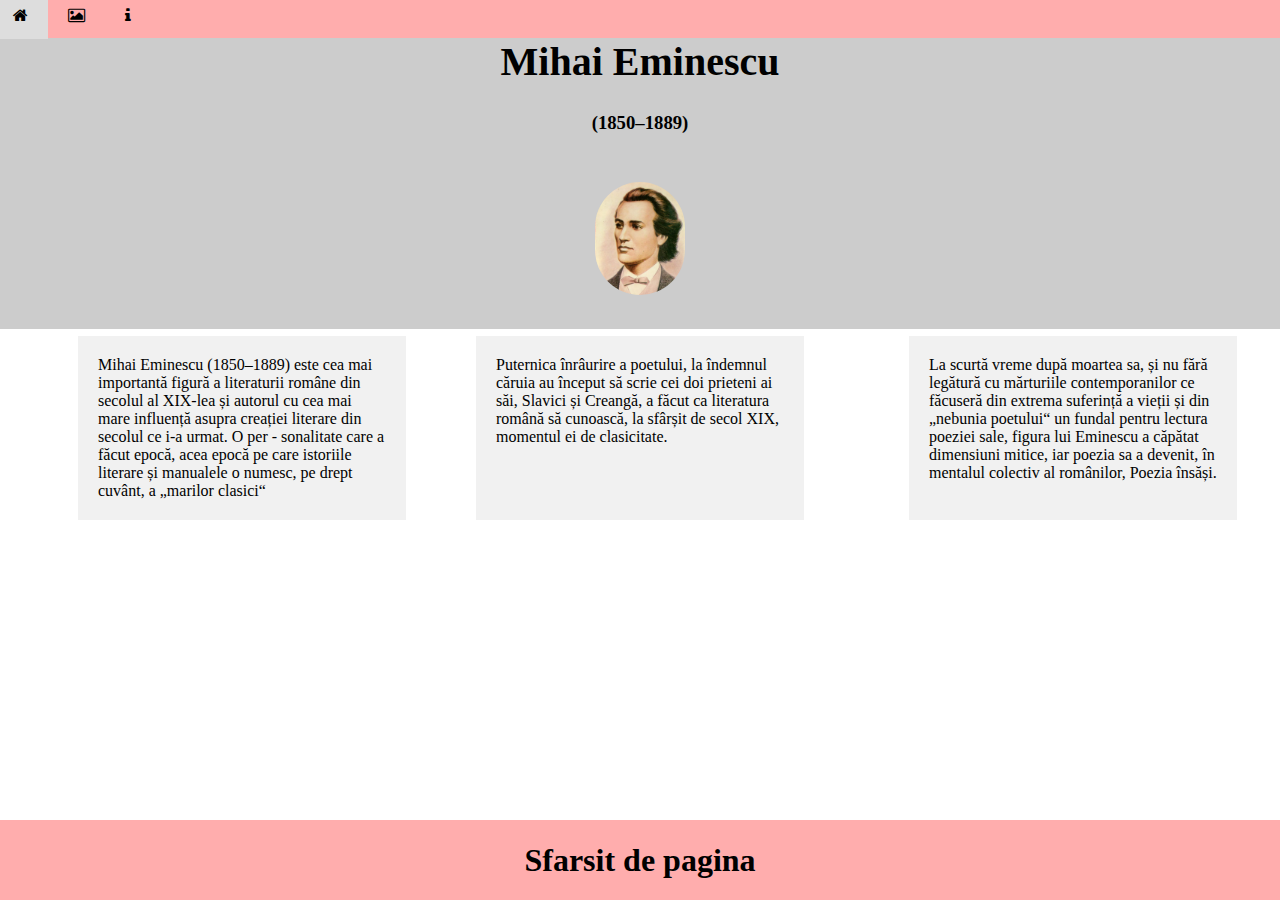
<file: index.html>
<!DOCTYPE html>
<html lang="en">
  <head>
    <meta charset="UTF-8" />
    <meta http-equiv="X-UA-Compatible" content="IE=edge" />
    <link
      rel="stylesheet"
      href="https://cdnjs.cloudflare.com/ajax/libs/font-awesome/4.7.0/css/font-awesome.min.css"
    />
    <link rel="stylesheet" href="/style/style.css" type="text/css" />
    <meta name="viewport" content="width=device-width, initial-scale=1.0" />
    <title>Mihai Eminescu</title>
  </head>
  <body>
    <div class="navbar">
      <a class="active" href="../index.html"><i class="fa fa-home"></i></a>
      <a href="/pages/poze_opere.html"><i class="fa fa-picture-o"></i></a>
      <a href="/pages/studii.html"><i class="fa fa-info"></i></a>
    </div>

    <div class="header">
      <h1>Mihai Eminescu</h1>
      <h3>(1850–1889)</h3>
      <img src="/img/poza.png" width="150px" class="right" />
    </div>

    <div class="row">
      <div class="side">
        Mihai Eminescu (1850–1889) este cea mai importantă figură a literaturii
        române din secolul al XIX-lea și autorul cu cea mai mare influență
        asupra creației literare din secolul ce i-a urmat. O per - sonalitate
        care a făcut epocă, acea epocă pe care istoriile literare și manualele o
        numesc, pe drept cuvânt, a „marilor clasici“
      </div>
      <div class="main">
        Puternica înrâurire a poetului, la îndemnul căruia au început să scrie
        cei doi prieteni ai săi, Slavici și Creangă, a făcut ca literatura
        română să cunoască, la sfârșit de secol XIX, momentul ei de clasicitate.
      </div>
      <div class="main-text">
        La scurtă vreme după moartea sa, și nu fără legătură cu mărturiile
        contemporanilor ce făcuseră din extrema suferință a vieții și din
        „nebunia poetului“ un fundal pentru lectura poeziei sale, figura lui
        Eminescu a căpătat dimensiuni mitice, iar poezia sa a devenit, în
        mentalul colectiv al românilor, Poezia însăși.
      </div>
    </div>

    <div class="footer">
      <h1>Sfarsit de pagina</h1>
    </div>
  </body>
</html>
</file>
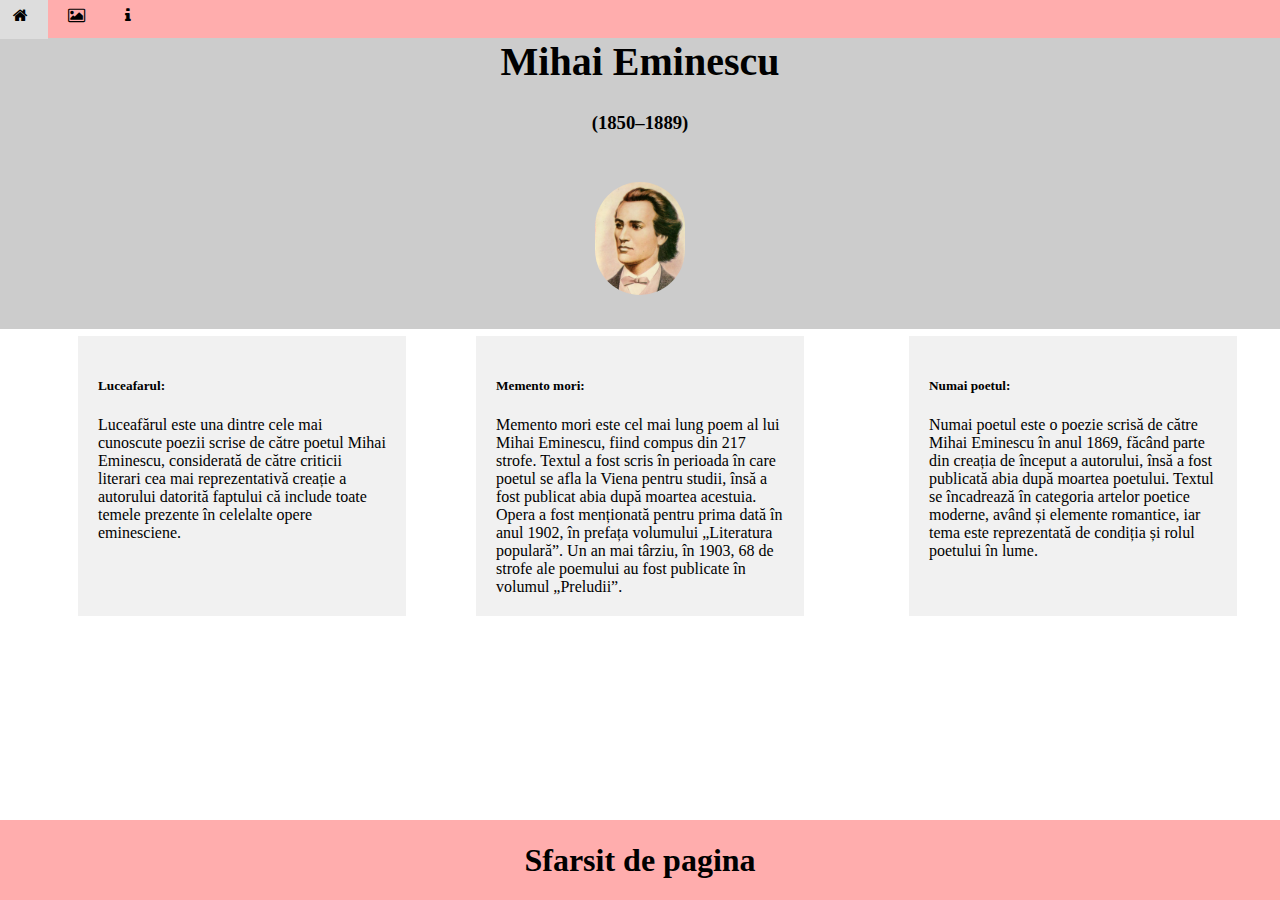
<file: pages/opere.html>
<!DOCTYPE html>
<html lang="en">
  <head>
    <meta charset="UTF-8" />
    <meta http-equiv="X-UA-Compatible" content="IE=edge" />
    <link rel="stylesheet" href="https://cdnjs.cloudflare.com/ajax/libs/font-awesome/4.7.0/css/font-awesome.min.css">
    <link rel="stylesheet" href="/style/style.css" type="text/css" />
    <meta name="viewport" content="width=device-width, initial-scale=1.0" />
    <title>Mihai Eminescu</title>
  </head>
  <body>
    <div class="navbar">
      <a class="active" href="../index.html"><i class="fa fa-home"></i></a>
      <a href="/pages/poze_opere.html"><i class="fa fa-picture-o"></i></a>
      <a href="/pages/studii.html"><i class="fa fa-info"></i></a>


    </div>
    </div>
    <div class="header">
      <h1>Mihai Eminescu</h1>
      <h3>(1850–1889)</h3>
      <img src="/img/poza.png" width="150px" class="right" />
    </div>

    <div class="row">
      <div class="side">
       <h5 id="side-bar">Luceafarul: </h5>
       Luceafărul este una dintre cele mai cunoscute poezii scrise de către poetul Mihai Eminescu, considerată de către criticii literari cea mai reprezentativă creație a autorului datorită faptului că include toate temele prezente în celelalte opere eminesciene.
      </div>
      <div class="main">
        <h5 id="side-bar">Memento mori: </h5>
        Memento mori este cel mai lung poem al lui Mihai Eminescu, fiind compus din 217 strofe. Textul a fost scris în perioada în care poetul se afla la Viena pentru studii, însă a fost publicat abia după moartea acestuia.
        Opera a fost menționată pentru prima dată în anul 1902, în prefața volumului „Literatura populară”. Un an mai târziu, în 1903, 68 de strofe ale poemului au fost publicate în volumul „Preludii”.
      </div>
      <div class="main-text">
        <h5 id="side-bar">Numai poetul: </h5>
        Numai poetul este o poezie scrisă de către Mihai Eminescu în anul 1869, făcând parte din creația de început a autorului, însă a fost publicată abia după moartea poetului. Textul se încadrează în categoria artelor poetice moderne, având și elemente romantice, iar tema este reprezentată de condiția și rolul poetului în lume.
      </div>
    </div>

    <div class="footer">
      <h1>Sfarsit de pagina</h1>
    
  </div>
      
        

    </div>
  
  </body>
</html>
</file>
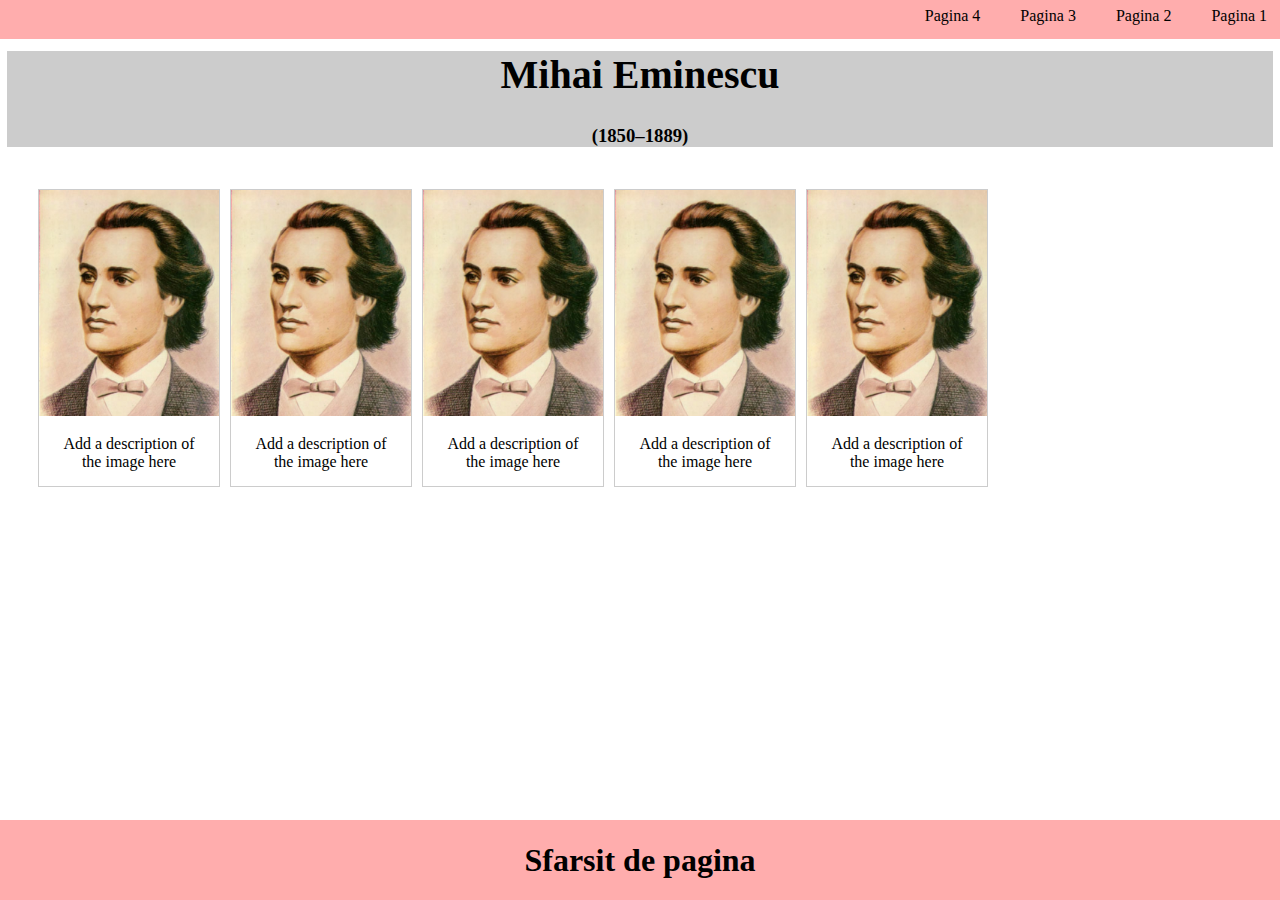
<file: pages/poze_opere.html>
<!DOCTYPE html>
<html lang="en">
  <head>
    <meta charset="UTF-8" />
    <meta http-equiv="X-UA-Compatible" content="IE=edge" />

    <link rel="stylesheet" href="/style/poza_opere.css" type="text/css" />
    <meta name="viewport" content="width=device-width, initial-scale=1.0" />
    <title>Mihai Eminescu</title>
  </head>
  <body>
    <div class="navbar">
      <a href="" class="right">Pagina 1</a>
      <a href="" class="right">Pagina 2</a>
      <a href="" class="right">Pagina 3</a>
      <a href="" class="right">Pagina 4</a>
    </div>

    <div class="header">
      <h1>Mihai Eminescu</h1>
      <h3>(1850–1889)</h3>
    </div>

    <div class="container-sef">
      <div class="gallery">
        <a target="_blank" href="/img/poza.png">
          <img src="/img/poza.png" alt="Poza" width="200" height="200" />
        </a>

        <div class="desc">Add a description of the image here</div>
      </div>

      <div class="gallery">
        <a target="_blank" href="/img/poza.png">
          <img src="/img/poza.png" alt="Poza" width="200" height="200" />
        </a>

        <div class="desc">Add a description of the image here</div>
      </div>

      <div class="gallery">
        <a target="_blank" href="/img/poza.png">
          <img src="/img/poza.png" alt="Poza" width="200" height="200" />
        </a>

        <div class="desc">Add a description of the image here</div>
      </div>

      <div class="gallery">
        <a target="_blank" href="/img/poza.png">
          <img src="/img/poza.png" alt="Poza" width="200" height="200" />
        </a>

        <div class="desc">Add a description of the image here</div>
      </div>
      <div class="gallery">
        <a target="_blank" href="/img/poza.png">
          <img src="/img/poza.png" alt="Poza" width="200" height="200" />
        </a>

        <div class="desc">Add a description of the image here</div>
      </div>
    </div>

    <div class="footer">
      <h1>Sfarsit de pagina</h1>
    </div>
  </body>
</html>
</file>
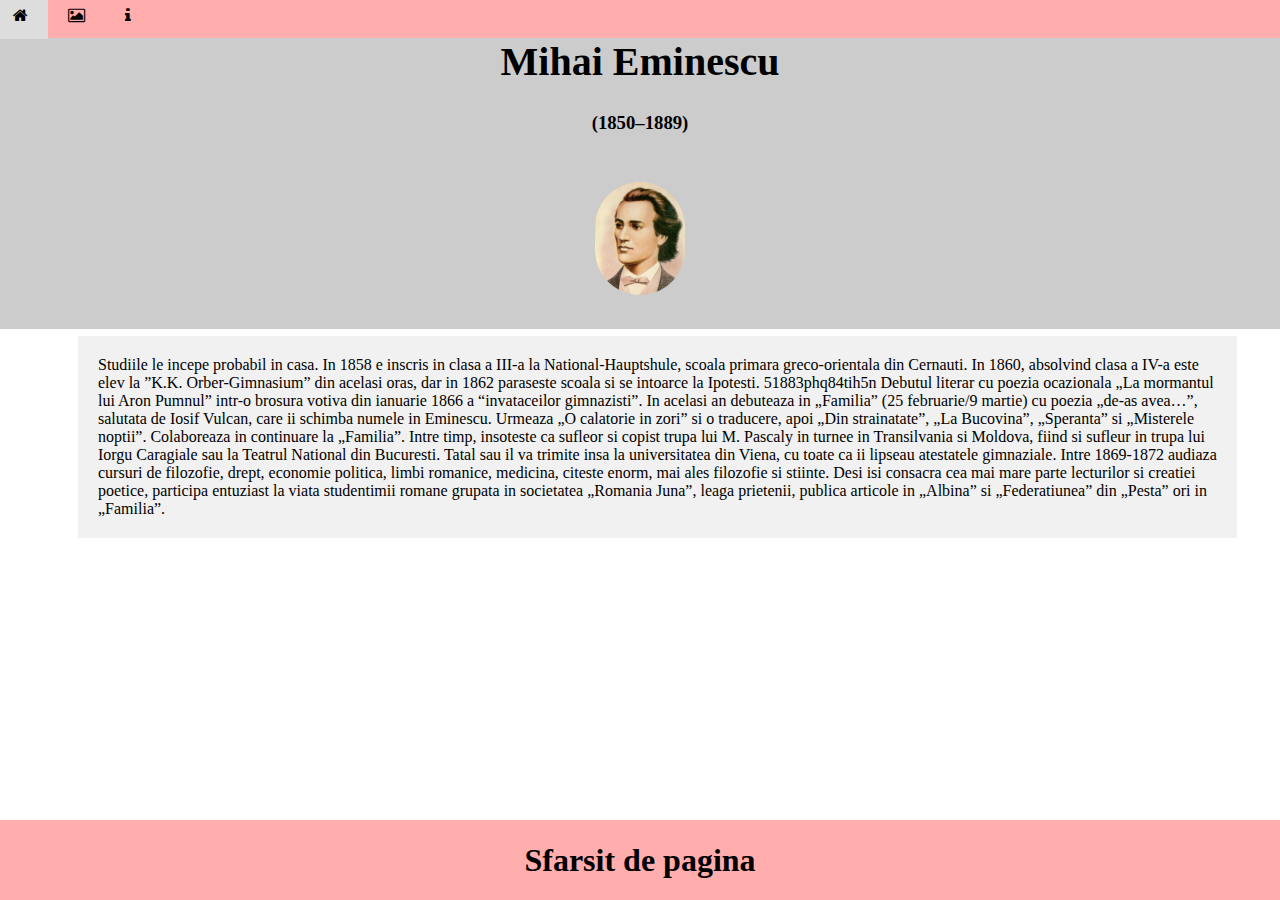
<file: pages/studii.html>
<!DOCTYPE html>
<html lang="en">
  <head>
    <meta charset="UTF-8" />
    <meta http-equiv="X-UA-Compatible" content="IE=edge" />
    <link
      rel="stylesheet"
      href="https://cdnjs.cloudflare.com/ajax/libs/font-awesome/4.7.0/css/font-awesome.min.css"
    />
    <link rel="stylesheet" href="/style/style.css" type="text/css" />
    <meta name="viewport" content="width=device-width, initial-scale=1.0" />
    <title>Mihai Eminescu</title>
  </head>
  <body>
    <div class="navbar">
      <a class="active" href="../index.html"><i class="fa fa-home"></i></a>
      <a href="/pages/poze_opere.html"><i class="fa fa-picture-o"></i></a>
      <a href="/pages/studii.html"><i class="fa fa-info"></i></a>
    </div>

    <div class="header">
      <h1>Mihai Eminescu</h1>
      <h3>(1850–1889)</h3>
      <img src="/img/poza.png" width="150px" class="right" />
    </div>

    <div class="row">
      <div class="side">
        Studiile le incepe probabil in casa. In 1858 e inscris in clasa a III-a
        la National-Hauptshule, scoala primara greco-orientala din Cernauti. In
        1860, absolvind clasa a IV-a este elev la ”K.K. Orber-Gimnasium” din
        acelasi oras, dar in 1862 paraseste scoala si se intoarce la Ipotesti.
        51883phq84tih5n Debutul literar cu poezia ocazionala „La mormantul lui
        Aron Pumnul” intr-o brosura votiva din ianuarie 1866 a “invataceilor
        gimnazisti”. In acelasi an debuteaza in „Familia” (25 februarie/9
        martie) cu poezia „de-as avea…”, salutata de Iosif Vulcan, care ii
        schimba numele in Eminescu. Urmeaza „O calatorie in zori” si o
        traducere, apoi „Din strainatate”, „La Bucovina”, „Speranta” si
        „Misterele noptii”. Colaboreaza in continuare la „Familia”. Intre timp,
        insoteste ca sufleor si copist trupa lui M. Pascaly in turnee in
        Transilvania si Moldova, fiind si sufleur in trupa lui Iorgu Caragiale
        sau la Teatrul National din Bucuresti. Tatal sau il va trimite insa la
        universitatea din Viena, cu toate ca ii lipseau atestatele gimnaziale.
        Intre 1869-1872 audiaza cursuri de filozofie, drept, economie politica,
        limbi romanice, medicina, citeste enorm, mai ales filozofie si stiinte.
        Desi isi consacra cea mai mare parte lecturilor si creatiei poetice,
        participa entuziast la viata studentimii romane grupata in societatea
        „Romania Juna”, leaga prietenii, publica articole in „Albina” si
        „Federatiunea” din „Pesta” ori in „Familia”.
      </div>
    </div>

    <div class="footer">
      <h1>Sfarsit de pagina</h1>
    </div>
  </body>
</html>
</file>
<file: style/style.css>
.header {
    margin: -28px;
    padding: -1px;
    text-align: center;
    background: #ccc;
    color: rgb(0, 0, 0);

}
.header h1 {
    font-size: 40px;
}
.header img {
    padding: 30px;
    border-radius: 100px;
    width: 150px;
}
.navbar {
    margin: -15px;
    overflow: hidden;
    background-color: rgb(255, 173, 173);
}

.navbar a {
    float: left;
    display: block;
    color: rgb(0, 0, 0);
    text-align: center;
    padding:  14px 20px;
    text-decoration: none;
}

.navbar a.right {
    float: right;
}

.navbar a:hover {
    background-color: #ddd;
    color: black;
}

* {
    box-sizing: border-box;
}

.row {
    display: flex;
    flex-wrap: wrap;
}

.side {
    margin: 35px;
    flex: 20%;
    background-color: #f1f1f1;
    margin-left: 70px;
    padding: 20px;
}
.main {
    margin: 35px;
    flex: 20%;
    background-color: #f1f1f1;
    padding: 20px;
}
.main-text {
    margin: 35px;
    flex: 20%;
    background-color: #f1f1f1;
    margin-left: 70px;
    padding: 20px;
}


@media screen and (max-width: 700px){
    .row {
        flex-direction: column;
    }

}

@media screen and (max-width:400px) {
    .navbar a {
        float: none;
        width: 100%;
    }


}

.footer {
    position: fixed;
    left: 0;
    bottom: 0;
    width: 100%;
    background-color: rgb(255, 173, 173);
    color: rgb(0, 0, 0);
    text-align: center;
}
</file>
<file: style/poza_opere.css>
.header {
    margin: -1px;
    padding: auto;
    text-align: center;
    background: #ccc;
    color: rgb(0, 0, 0);

}
.header h1 {
    font-size: 40px;
}
.header img {
    padding: 30px;
    border-radius: 100px;
    width: 150px;
}
.navbar {
    margin: -15px;
    overflow: hidden;
    background-color: rgb(255, 173, 173);
}

.navbar a {
    float: left;
    display: block;
    color: rgb(0, 0, 0);
    text-align: center;
    padding:  14px 20px;
    text-decoration: none;
}

.navbar a.right {
    float: right;
}

.navbar a:hover {
    background-color: #ddd;
    color: black;
}





.footer {
    position: fixed;
    left: 0;
    bottom: 0;
    width: 100%;
    background-color: rgb(255, 173, 173);
    color: rgb(0, 0, 0);
    text-align: center;
}




div.gallery {
    margin: 5px;
    border: 1px solid #ccc;
    float: left; 
    width: 180px;
}
div.gallery:hover {
    border: 1px solid #ccc;

}  
div.gallery img {
    width: 100%;
    height: auto;
}
div.desc {
    padding: 15px;
    text-align: center;
}
.container-sef {
    padding: 20px;
    margin:  5px;
  
}
</file>
